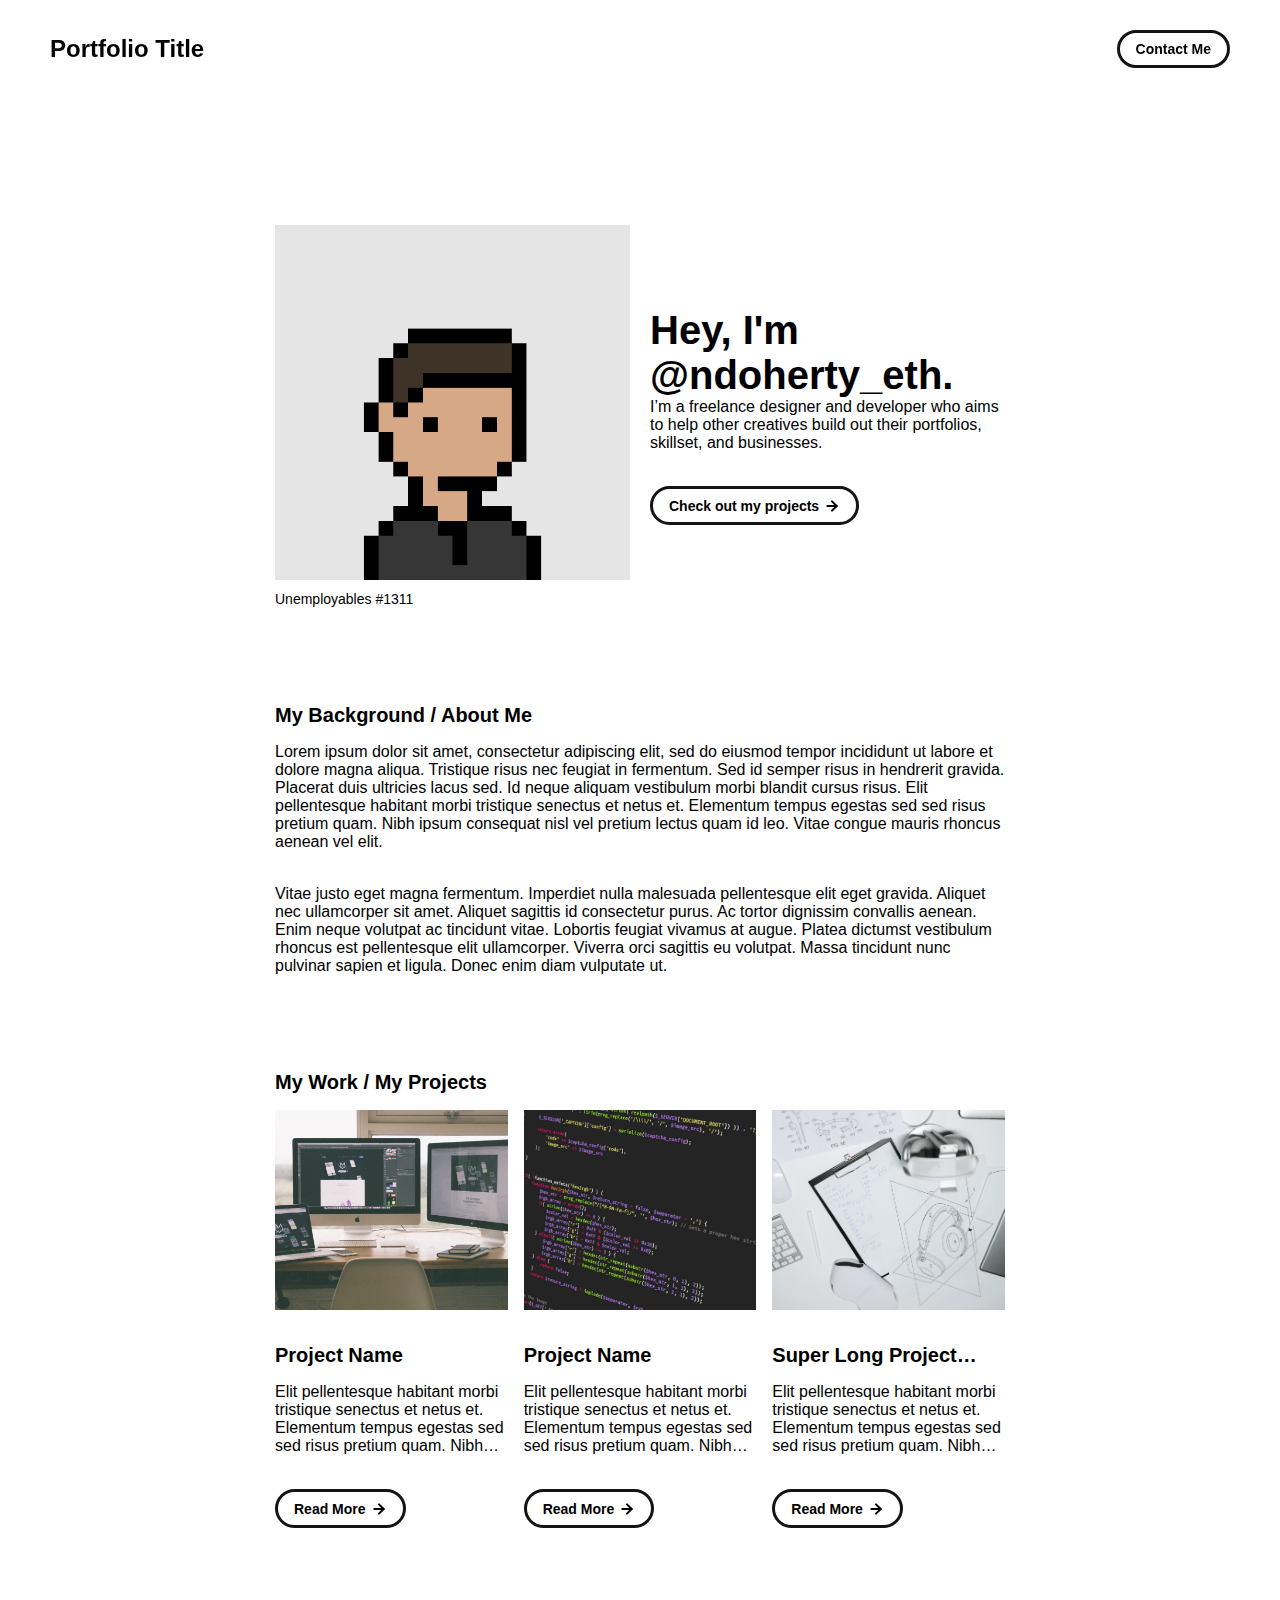
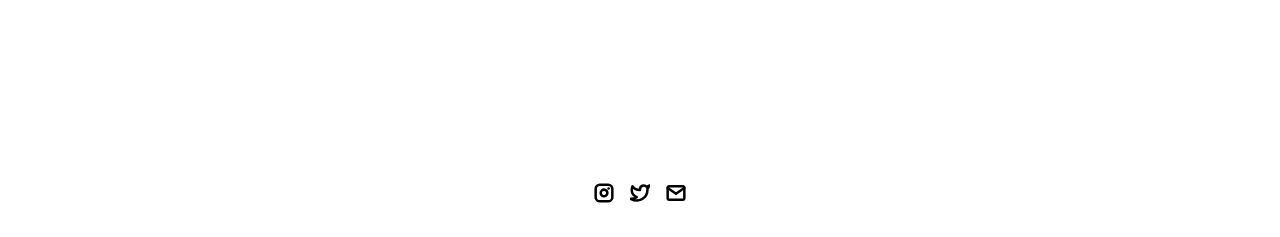
<file: index.html>
<!DOCTYPE html>
<html lang="en">
	<head>
		<meta charset="utf-8">

    <!-- 
      TODO

      Upload your Unemployable (or whatever photo you like) to the assets/images folder
      and change the name of the image below to match the uploaded one

      Change the title in the <title> tag to whatever you would like the title of your portfolio to be

      This should be the same across all pages.
     -->
    <link rel="icon" href="./assets/images/1311.png" />
		<title>Unemployables Portfolio</title>
    <meta name="description" content="A portfolio template for the Unemployables community.">
    <meta name="viewport" content="width=device-width, initial-scale=1" />

		<link rel="stylesheet" href="./css/layout.css">
    <link rel="stylesheet" href="./css/typography.css">
    <link rel="stylesheet" href="./css/utilities.css">

		<script defer src="./js/script.js"></script>
	</head>
	<body>
    <!-- NAVBAR -->
    <div class="navbar">
      <a class="nav-title-link" href="./index.html">
        <!-- TODO - Change the "Portfolio Title" to whatever you want displayed in the top left -->
        <span class="nav-title">Portfolio Title</span>
         <!-- TODO - Change the email after 'mailto:' to your email address for contact -->
        <a class="button" href="mailto:whitevans.eth@gmail.com">
          <span class="button-text">Contact Me</span>
        </a>
      </a>
    </div>

    <!-- MAIN PAGE CONTENT -->
    <div id="main-content">

      <!-- PORTFOLIO HEADER -->
      <div id="portfolio-header">
        <div id="portfolio-header-image-container">
          <!-- 
            TODO

            - Change the img "src" attribute to point to the Unemployable image you uploaded (or whatever image).
            - Change the number to point to your Unemployable & replace the OpenSea link with your own
            - If you aren't using an Unemployable as your image, remove the entire "a" element
          -->
          <img src="./assets/images/1311.png" class="portfolio-header-image">
          <a class="no-underline" target="_blank" href="https://opensea.io/assets/0xe0be388ab81c47b0f098d2030a1c9ef190691a8a/1311">
            <span class="image-caption">Unemployables #1311</span>
          </a>
        </div>

          <!-- 
            TODO

            - Change the main-title to whatver you want
            - Change the body-text after that to a quick introduction to what you do
            - Edit the button text if you feel like it. It will link to the projects section below.
          -->
        <div id="portfolio-header-text-container">
            <div class="header-text">
              <span class="main-title">Hey, I'm @ndoherty_eth.</span>
              <div class="body-text">I’m a freelance designer and developer who aims to help other creatives build out their portfolios, skillset, and businesses.</div>
            </div>
            <a class="button" id="my-work-link">
              <span class="button-text">Check out my projects</span> 
              <image src="./assets/icons/arrow-right.svg" class="right-arrow-icon"/>
            </a>
        </div>
      </div>

      <!-- ABOUT SECTION -->
      <!-- 
        TODO

        - Change the subheader-text to whatever header you want
        - Add paragraphs using the <div class="body-text"></div> elements in the "about-section-content"
      -->
      <div id="about-section">
        <span class="subheader-text">My Background / About Me</span>
        <div class="about-section-content">
          <div class="body-text">Lorem ipsum dolor sit amet, consectetur adipiscing elit, sed do eiusmod tempor incididunt ut labore et dolore magna aliqua. Tristique risus nec feugiat in fermentum. Sed id semper risus in hendrerit gravida. Placerat duis ultricies lacus sed. Id neque aliquam vestibulum morbi blandit cursus risus. Elit pellentesque habitant morbi tristique senectus et netus et. Elementum tempus egestas sed sed risus pretium quam. Nibh ipsum consequat nisl vel pretium lectus quam id leo. Vitae congue mauris rhoncus aenean vel elit.</div>
          <div class="body-text">Vitae justo eget magna fermentum. Imperdiet nulla malesuada pellentesque elit eget gravida. Aliquet nec ullamcorper sit amet. Aliquet sagittis id consectetur purus. Ac tortor dignissim convallis aenean. Enim neque volutpat ac tincidunt vitae. Lobortis feugiat vivamus at augue. Platea dictumst vestibulum rhoncus est pellentesque elit ullamcorper. Viverra orci sagittis eu volutpat. Massa tincidunt nunc pulvinar sapien et ligula. Donec enim diam vulputate ut.</div>
        </div>
      </div>

      <!-- PROJECTS / MY WORK SECTION -->
      <div id="my-work-section">
        <!-- TODO - Change the subheader-text to whatever you want the Projects section header to say -->
        <span class="subheader-text">My Work / My Projects</span>

        <div class="projects-container">
          <!-- 
            TODO

            This is where the project cards live. Here's a base level project card for you to copy:
            <div class="project-card">
              <img src="./assets/images/IMAGE_NAME" class="project-image">
              <div class="project-card-text-container">
                <div class="subheader-text project-title">PROJECT_NAME</div>
                <div class="body-text project-card-text">SMALL_PROJECT_DESCRIPTION</div>
              </div>
              <a class="button" href="./project-pages/PROJECT_PAGE_NAME.html">
                <span class="button-text">Read More</span>
                <image src="./assets/icons/arrow-right.svg" class="right-arrow-icon"/>
              </a>
            </div>

            - To add a project to the this area, copy the above, paste it below this comment, and change the following:
                - IMAGE_NAME: the name of the image file in assets/images
                - PROJECT_NAME: the name of the project (keep it short, it only shows 1 line)
                - SMALL_PROJECT_DESCRIPTION: a quick project description (max 4 lines)
                - PROJECT_PAGE_NAME.html: the html filename for the project (must be in project-pages folder)
          -->
          <div class="project-card">
            <img src="./assets/images/desktop.jpeg" class="project-image">
            <div class="project-card-text-container">
              <div class="subheader-text project-title">Project Name</div>
              <div class="body-text project-card-text">Elit pellentesque habitant morbi tristique senectus et netus et. Elementum tempus egestas sed sed risus pretium quam. Nibh ipsum consequat nisl vel pretium</div>
            </div>
            <a class="button" href="./project-pages/project-template.html">
              <span class="button-text">Read More</span>
              <image src="./assets/icons/arrow-right.svg" class="right-arrow-icon"/>
            </a>
          </div>
          <div class="project-card">
            <img src="./assets/images/code.jpeg" class="project-image">
            <div class="project-card-text-container">
              <div class="subheader-text project-title">Project Name</div>
              <div class="body-text project-card-text">Elit pellentesque habitant morbi tristique senectus et netus et. Elementum tempus egestas sed sed risus pretium quam. Nibh ipsum consequat nisl vel pretium</div>
            </div>
            <a class="button" href="./project-pages/project-template.html">
              <span class="button-text">Read More</span>
              <image src="./assets/icons/arrow-right.svg" class="right-arrow-icon"/>
            </a>
          </div>
          <div class="project-card">
            <img src="./assets/images/sketchbook.jpeg" class="project-image">
            <div class="project-card-text-container">
              <div class="subheader-text project-title">Super Long Project Name That Should be Hidden</div>
              <div class="body-text project-card-text">Elit pellentesque habitant morbi tristique senectus et netus et. Elementum tempus egestas sed sed risus pretium quam. Nibh ipsum consequat nisl vel pretium</div>
            </div>
            <a class="button" href="./project-pages/project-template.html">
              <span class="button-text">Read More</span>
              <image src="./assets/icons/arrow-right.svg" class="right-arrow-icon"/>
            </a>
          </div>
        </div>
      </div>
    </div>

    <!-- FOOTER -->
    <div id="footer">
      <!-- 
        TODO - Change href to your Instagram account (can also delete entire "a" element if no Instagram) 

        This should be the same across all pages.
      -->
      <a class="icon-link" target="_blank" href="https://twitter.com/whitevans_eth">
        <image src="./assets/icons/instagram.svg" class="footer-icon"/>
      </a>
      <!-- 
        TODO - Change href to your Twitter account (can also delete entire "a" element if no Twitter) 
      
        This should be the same across all pages.
      -->
      <a class="icon-link" target="_blank" href="https://twitter.com/whitevans_eth">
        <image src="./assets/icons/twitter.svg" class="footer-icon"/>
      </a>
      <!-- 
        TODO - Change the email after "mailto" to your contact email 
      
        This should be the same across all pages.
      -->
      <a class="icon-link" href="mailto:whitevans.eth@gmail.com">
        <image src="./assets/icons/mail.svg" class="footer-icon"/>
      </a>
    </div>

	</body>
</html>
</file>
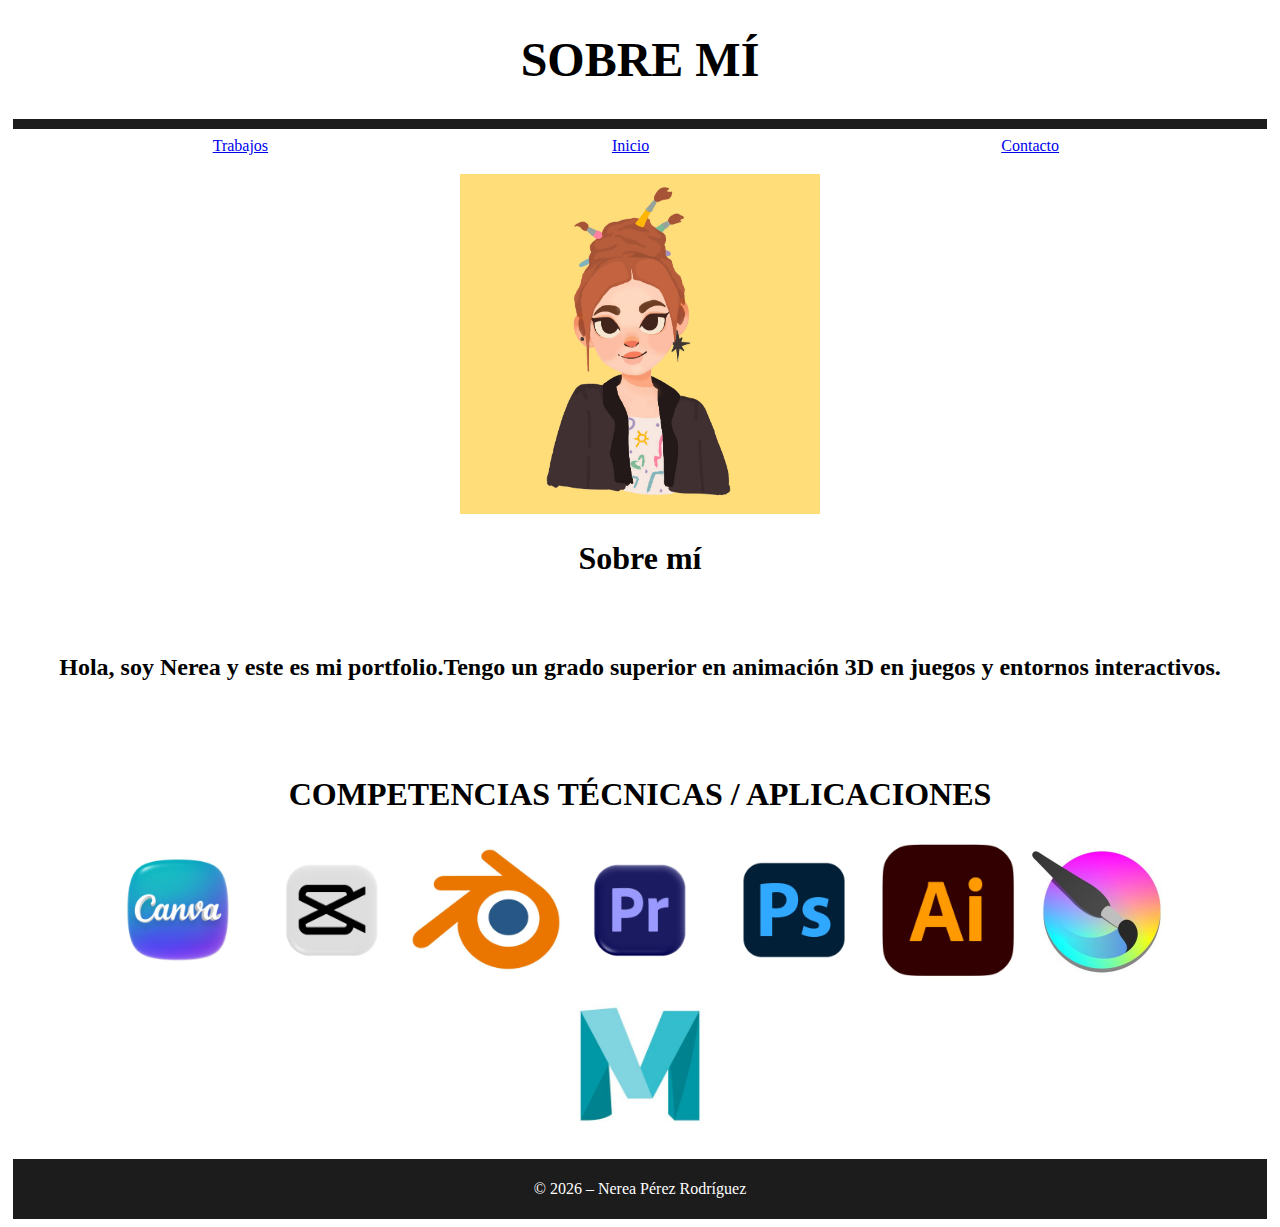
<file: pag3.html>
﻿<!DOCTYPE html>
<html lang="es">
<head>



    <meta charset="UTF-8">
    <meta name="viewport" content="width=device-width, initial-scale=1.0">
    <title>Mi Portfolio</title>
    <style>
      .barra {
        background-color: #1c1c1c;
        color: #ffffff;
        border: 2px #ffffff;
        margin: 5px;
        padding: 5px;
           }
</style>
</head>



<body  style ="text-align:center";>



    <!-- HEADER + NAVEGACIÓN -->

    <header>
     <h1 style="font-size:300%;text-align:center;">SOBRE MÍ</h1>
        <nav>
        

          <table style="width:100%">
            <tr>
             <div class="barra">
               
                <td><a href="pag2.html">Trabajos</a></li></td>
                 <td><a href="index.html">Inicio</a></td>
                <td><a href="pag4.html">Contacto</a></td>
             </div>
            </tr>
          </table>
        </nav>
    </header>

    <!-- CONTENIDO PRINCIPAL -->
    <main>

        <!-- SECCIÓN DE BIENVENIDA -->
        <section>
            
           <figure>
                <img src="imagenes/4.jpg" alt="Captura del proyecto"style="width:360px;height:340px;">
               
               <h1>Sobre mí</h1>
               <br>
               <br>
                <h2>Hola, soy Nerea y este es mi portfolio.Tengo un grado superior en animación 3D en juegos y entornos interactivos. </h2>


            </figure>
        </section>

        <!-- ARTÍCULO DE PROYECTO -->
        <article>
         <br>
         <br>
         <br>
             <h1>COMPETENCIAS TÉCNICAS / APLICACIONES </h1>
           
       
             <figure>
                <img src="imagenes/a.jpg" alt="Captura del proyecto"style="width:150px;height:150px;">
                <img src="imagenes/b.jpg" alt="Captura del proyecto"style="width:150px;height:150px;">
                <img src="imagenes/c.jpg" alt="Captura del proyecto"style="width:150px;height:150px;">
                <img src="imagenes/d.jpg" alt="Captura del proyecto"style="width:150px;height:150px;">
                <img src="imagenes/e.jpg" alt="Captura del proyecto"style="width:150px;height:150px;">
                <img src="imagenes/f.jpg" alt="Captura del proyecto"style="width:150px;height:150px;">
                <img src="imagenes/g.jpg" alt="Captura del proyecto"style="width:150px;height:150px;">
                <img src="imagenes/h.jpg" alt="Captura del proyecto"style="width:150px;height:150px;">
               
            </figure>
        </article>

    </main>

    <!-- PIE DE PÁGINA -->
    <div class="barra">
    <footer>

        <p>© 2026 – Nerea Pérez Rodríguez</p>
    </footer>

</body>




</html>
</file>
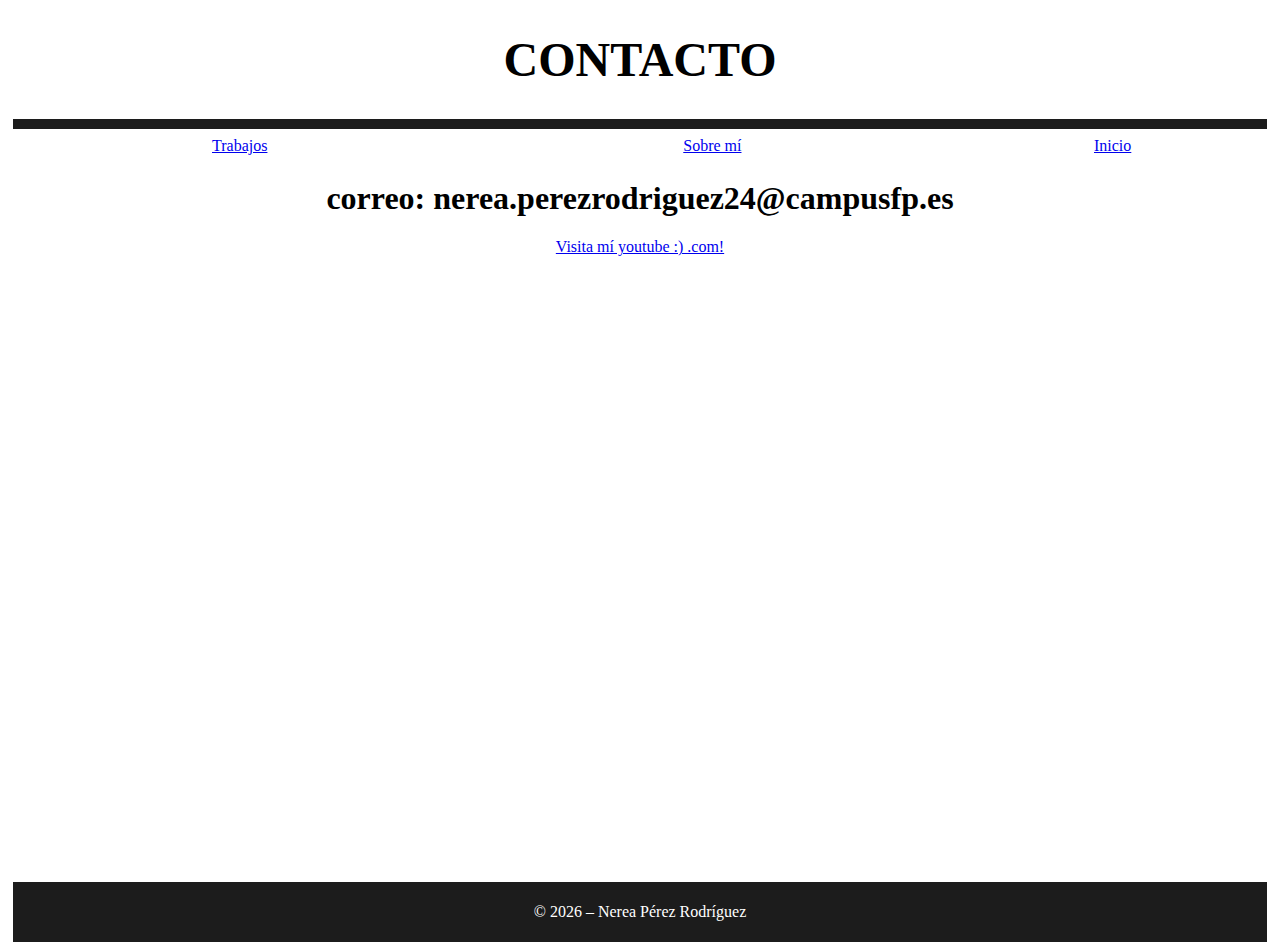
<file: pag4.html>
﻿<!DOCTYPE html>
<html lang="es">
<head>



    <meta charset="UTF-8">
    <meta name="viewport" content="width=device-width, initial-scale=1.0">
    <title>Mi Portfolio</title>
    <style>
      .barra {
        background-color: #1c1c1c;
        color: #ffffff;
        border: 2px #ffffff;
        margin: 5px;
        padding: 5px;
           }
</style>
</head>



<body  style ="text-align:center";>



    <!-- HEADER + NAVEGACIÓN -->

    <header>
     <h1 style="font-size:300%;text-align:center;">CONTACTO</h1>
        <nav>
        

          <table style="width:100%">
            <tr>
             <div class="barra">
               
                 <td><a href="pag2.html">Trabajos</a></td>
                 <td><a href="pag3.html">Sobre mí</a></li></td>
                
                 <td><a href="index.html">Inicio</a></td>
             </div>
            </tr>
          </table>
        </nav>
    </header>

    <!-- CONTENIDO PRINCIPAL -->
    <main>

        <!-- SECCIÓN DE BIENVENIDA -->
        <section>
            <h1>correo: nerea.perezrodriguez24@campusfp.es</h1>

            <p><a href="https://www.youtube.com/@NereaProd">Visita mí youtube :) .com!</a></p>
           
        </section>

        <!-- ARTÍCULO DE PROYECTO -->
        <article>
           <br>
           <br>
           <br>
           <br>
           <br>
           <br>
           <br>
           <br>
           <br>
           <br>
           <br>
           <br>
           <br>
           <br>
           <br>
           <br>
           <br>
           <br>
           <br>
           <br>
           <br>
           <br>
           <br>
           <br>
           <br>
           <br>
           <br>
           <br>
           <br>
           <br>
           <br>
           <br>
           <br>
           
            <figure>
              
               
            </figure>
        </article>

    </main>

    <!-- PIE DE PÁGINA -->
    <div class="barra">
    <footer>

        <p>© 2026 – Nerea Pérez Rodríguez</p>
    </footer>

</body>




</html>
</file>
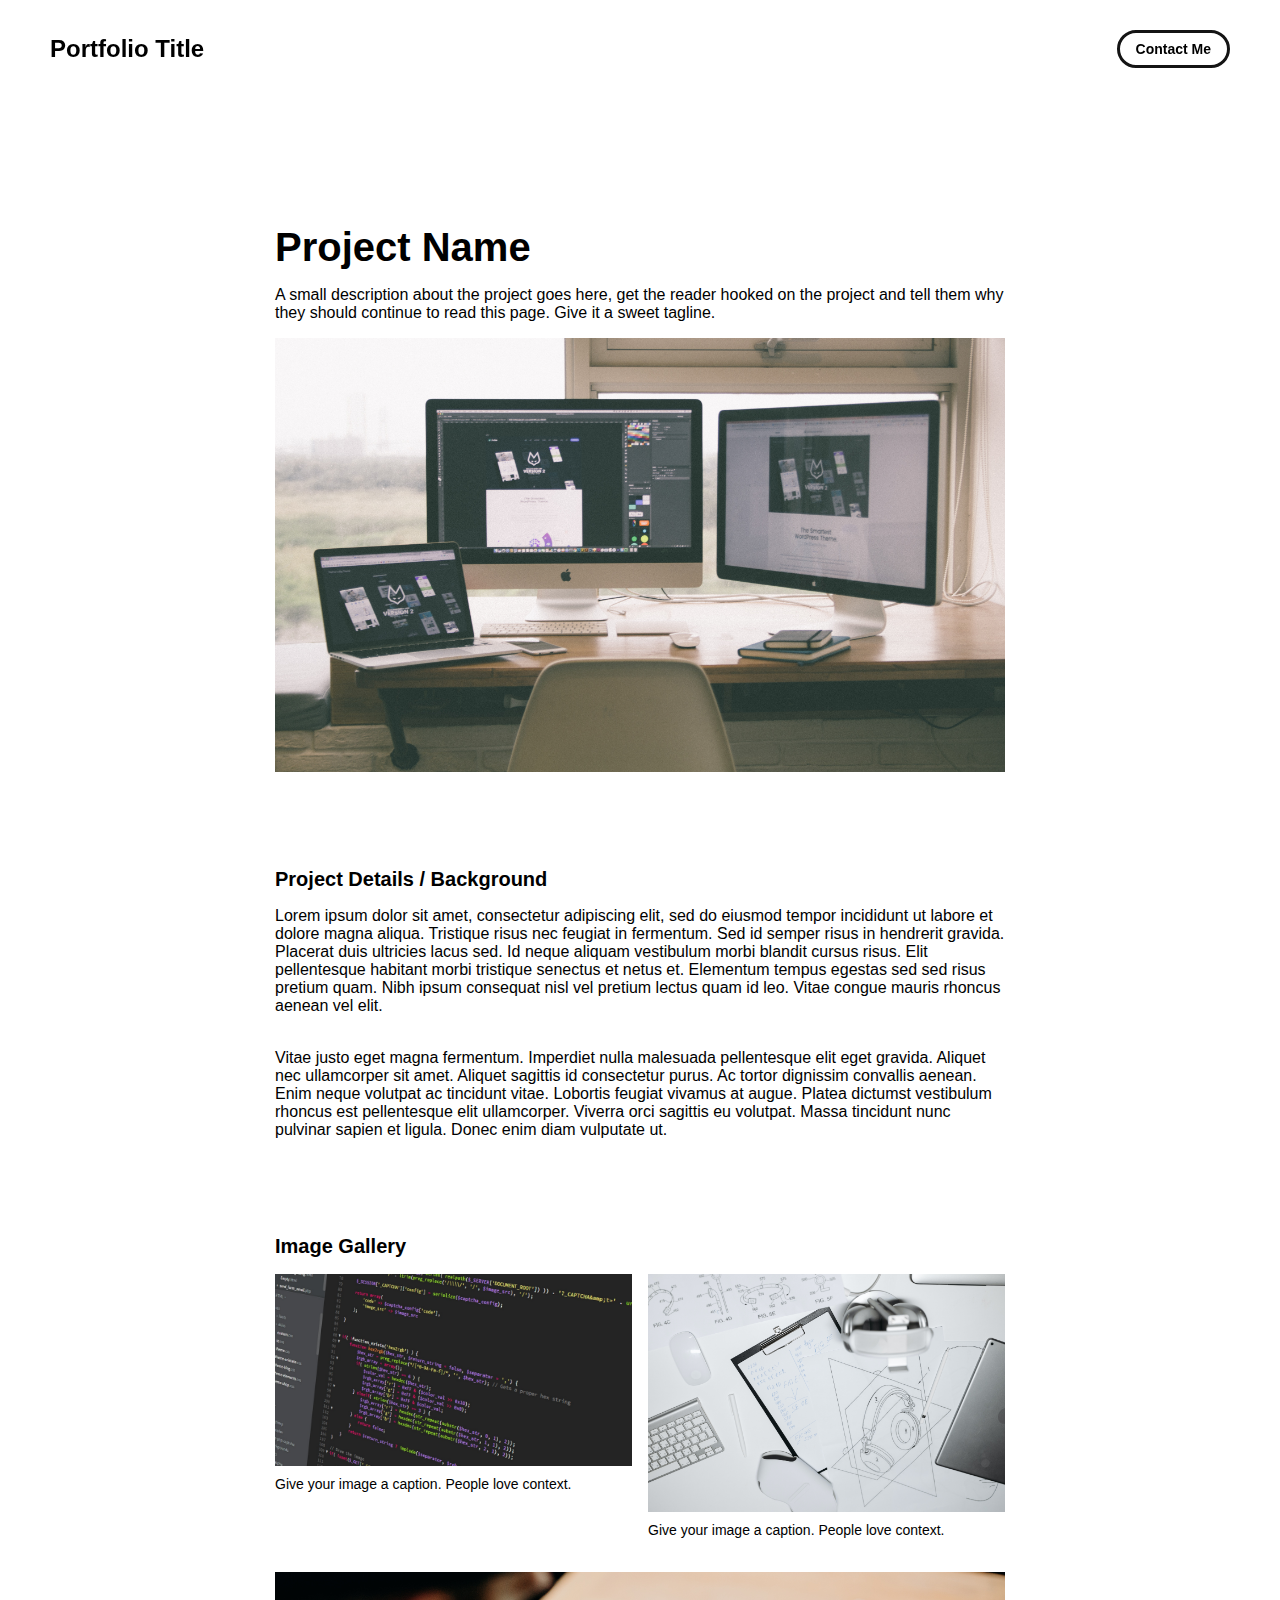
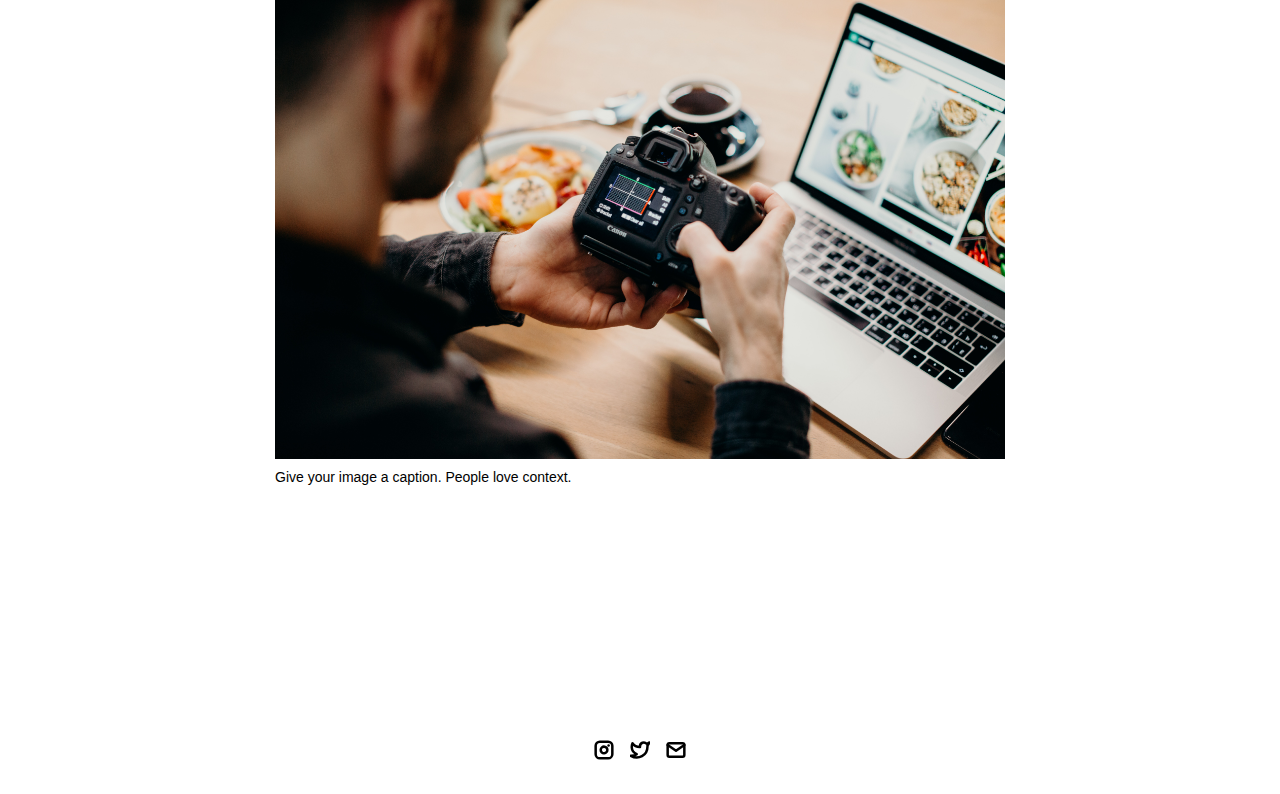
<file: project-pages/project-template.html>
<!-- 
  IMPORTANT! 
  
  Keep this file unchanged to use as a template for all future project pages. 

  For every new project you add to your portfolio, make a copy of this file in the
  'project-pages' folder with a name related to the project.
-->


<!DOCTYPE html>
<html lang="en">
	<head>
		<meta charset="utf-8">
    <!-- 
      TODO

      Upload your Unemployable (or whatever photo you like) to the assets/images folder
      and change the name of the image below to match the uploaded one

      Change the title in the <title> tag to whatever you would like the title of your portfolio to be

      This should be the same across all pages.
     -->
     <link rel="icon" href="../assets/images/1311.png" />
     <title>Unemployables Portfolio</title>
    <meta name="description" content="A portfolio template for the Unemployables community.">
    <meta name="viewport" content="width=device-width, initial-scale=1" />

		<link rel="stylesheet" href="../css/layout.css">
    <link rel="stylesheet" href="../css/typography.css">
    <link rel="stylesheet" href="../css/utilities.css">

		<script defer src="../js/script.js"></script>
	</head>
	<body>
    <!-- NAVBAR -->
    <div class="navbar">
      <a class="nav-title-link" href="../index.html">
        <!-- 
          TODO - Change the "Portfolio Title" to whatever you want displayed in the top left

          (this should be the same across all pages)
         -->
        <span class="nav-title">Portfolio Title</span>
        <!-- 
          TODO - Change the email after 'mailto:' to your email address for contact 
        
          (this should be the same across all pages)
        -->
        <a class="button" href="mailto:whitevans.eth@gmail.com">
          <span class="button-text">Contact Me</span>
        </a>
      </a>
    </div>

    <!-- MAIN PAGE CONTENT -->
    <div id="main-content">

      <!-- PROJECT HEADER -->
      <div id="project-header">
          <!-- 
            TODO

            - Change the 'main-title' text to the name of your project
            - Change the 'body-text' text to a short and sweet description of your project (maybe the same as the one on the project card)
            - Change "desktop.jpeg" to the image filename you uploaded in the assets/images folder.
          -->
        <div class="main-title">Project Name</div>
        <div class="body-text">A small description about the project goes here, get the reader hooked on the project and tell them why they should continue to read this page. Give it a sweet tagline.</div>
        <image class="project-header-image" src="../assets/images/desktop.jpeg">
      </div>

      <!-- PROJECT DETAILS -->
      <!-- 
        TODO

        - Change the 'subheader-text' to whatever header you want for project details
        - Add paragraphs using the <div class="body-text"></div> elements in the "project-details-content"
      -->
      <div id="project-details">
        <div class="subheader-text">Project Details / Background</div>
        <div class="project-details-content">
          <div class="body-text">Lorem ipsum dolor sit amet, consectetur adipiscing elit, sed do eiusmod tempor incididunt ut labore et dolore magna aliqua. Tristique risus nec feugiat in fermentum. Sed id semper risus in hendrerit gravida. Placerat duis ultricies lacus sed. Id neque aliquam vestibulum morbi blandit cursus risus. Elit pellentesque habitant morbi tristique senectus et netus et. Elementum tempus egestas sed sed risus pretium quam. Nibh ipsum consequat nisl vel pretium lectus quam id leo. Vitae congue mauris rhoncus aenean vel elit.</div>
          <div class="body-text">Vitae justo eget magna fermentum. Imperdiet nulla malesuada pellentesque elit eget gravida. Aliquet nec ullamcorper sit amet. Aliquet sagittis id consectetur purus. Ac tortor dignissim convallis aenean. Enim neque volutpat ac tincidunt vitae. Lobortis feugiat vivamus at augue. Platea dictumst vestibulum rhoncus est pellentesque elit ullamcorper. Viverra orci sagittis eu volutpat. Massa tincidunt nunc pulvinar sapien et ligula. Donec enim diam vulputate ut.</div>
        </div>
      </div>

      <!-- IMAGE GALLERY -->
      <div id="project-gallery">
        <!-- TODO - Change the 'subheader-text' to whatever you want the Gallery section header to say -->
        <div class="subheader-text">Image Gallery</div>
        <div class="project-gallery-content">
            <!-- 
              TODO

              This is where the images in the gallery live. Here's a simple gallery image for you to copy:

              Full Width Image:

                <div class="gallery-image-container">
                  <img src="../assets/images/IMAGE_NAME" class="gallery-image">
                  <span class="image-caption">IMAGE_CAPTION</span>
                </div>

              Half Width Image: 

                <div class="gallery-image-container half-width">
                  <img src="../assets/images/IMAGE_NAME" class="gallery-image">
                  <span class="image-caption">IMAGE_CAPTION</span>
                </div>

              - To add an image to the this area, copy one of the above, paste it below this comment, and change the following:
                  - IMAGE_NAME: the name of the image file in assets/images
                  - IMAGE_CAPTION: to the caption of the image
            -->
            <div class="gallery-image-container half-width">
              <img src="../assets/images/code.jpeg" class="gallery-image">
              <span class="image-caption">Give your image a caption. People love context.</span>
            </div>
            <div class="gallery-image-container half-width">
              <img src="../assets/images/sketchbook.jpeg" class="gallery-image">
              <span class="image-caption">Give your image a caption. People love context.</span>
            </div>
            <div class="gallery-image-container">
              <img src="../assets/images/camera.jpeg" class="gallery-image">
              <span class="image-caption">Give your image a caption. People love context.</span>
            </div>
        </div>
      </div>
    </div>

    <!-- FOOTER -->
    <div id="footer">
      <!-- 
        TODO - Change href to your Instagram account (can also delete entire "a" element if no Instagram) 

        This should be the same across all pages.
      -->
      <a class="icon-link" target="_blank" href="https://twitter.com/whitevans_eth">
        <image src="../assets/icons/instagram.svg" class="footer-icon"/>
      </a>
      <!-- 
        TODO - Change href to your Twitter account (can also delete entire "a" element if no Twitter) 
      
        This should be the same across all pages.
      -->
      <a class="icon-link" target="_blank" href="https://twitter.com/whitevans_eth">
        <image src="../assets/icons/twitter.svg" class="footer-icon"/>
      </a>
      <!-- 
        TODO - Change the email after "mailto" to your contact email 
      
        This should be the same across all pages.
      -->
      <a class="icon-link" href="mailto:whitevans.eth@gmail.com">
        <image src="../assets/icons/mail.svg" class="footer-icon"/>
      </a>
    </div>

	</body>
</html>
</file>
<file: css/layout.css>
* {
  box-sizing: border-box;
}

html {
  text-size-adjust: none;
  -webkit-text-size-adjust: none;
  -moz-text-size-adjust: none;
  -ms-text-size-adjust: none;
}

body {
  margin: 0;
  -webkit-font-smoothing: antialiased;
  -moz-osx-font-smoothing: grayscale;
}




/* Main Page Layout */

#main-content {
  margin: 225px 425px;
  display: flex;
  flex-direction: column;
  gap: 96px;
}




/* Portfolio Header */

#portfolio-header {
  display: flex;
  gap: 20px;
  align-items: center;
}

#portfolio-header-image-container {
  display: flex;
  flex-direction: column;
  gap: 10px;
  flex-basis: 50%;
}

.portfolio-header-image {
  width: 100%;
  height: auto;
}

#portfolio-header-text-container {
  display: flex;
  flex-direction: column;
  gap: 34px;
  flex-basis: 50%;
}




/* About Section */

#about-section {
  display: flex;
  flex-direction: column;
  gap: 16px;
}

.about-section-content {
  display: flex;
  flex-direction: column;
  gap: 34px;
}




/* Project Section */

#my-work-section {
  display: flex;
  flex-direction: column;
  gap: 16px;
}

.projects-container {
  display: flex;
  gap: 34px 16px;
  flex-wrap: wrap;
}

    /* Project Cards */

    .project-card {
      max-width: calc((100% - 32px) / 3);
      display: flex;
      flex-direction: column;
      gap: 34px;
    }

    .project-card-text-container {
      flex-direction: column;
      display: flex;
      gap: 16px
    }

    .project-image {
      width: 100%;
      height: 200px;
      object-fit: cover;
      object-position: center;
    }




/* Project Pages */

#project-header {
  display: flex;
  flex-direction: column;
  gap: 16px;
}

.project-header-image {
  width: 100%;
  height: auto;
}

#project-details {
  display: flex;
  flex-direction: column;
  gap: 16px;
}

.project-details-content {
  display: flex;
  flex-direction: column;
  gap: 34px;
}

    /* Project Gallery */

    #project-gallery {
      display: flex;
      flex-direction: column;
      gap: 16px;
    }

    .project-gallery-content {
      display: flex;
      flex-wrap: wrap;
      gap: 34px 16px;
    }

    .gallery-image-container {
      width: 100%;
      display: flex;
      flex-direction: column;
      gap: 10px;
    }

    .gallery-image-container.half-width {
      width: calc((100% - 16px) / 2);
    }

    .gallery-image {
      width: 100%;
      height: auto;
    }


/* Extra Extra large devices (large laptops and desktops, 1200px and below) */
@media only screen and (max-width: 1600px) {
  #main-content {
    margin: 225px 275px;
  }
}

/* Extra large devices (large laptops and desktops, 1200px and below) */
@media only screen and (max-width: 1200px) {
  #main-content {
    margin: 225px 175px;
  }
}

/* Large devices (laptops/desktops, 1000px and below) */
@media only screen and (max-width: 1000px) {
  #main-content {
    margin: 225px 75px;
  }
}

/* Small devices (portrait tablets and large phones, 800px and below) */
@media only screen and (max-width: 800px) {
  #main-content {
    margin: 150px 50px;
  }

  #portfolio-header {
    flex-direction: column;
  }

  .project-card {
    max-width: calc((100% - 16px) / 2);
  }
}

/* Small devices (portrait tablets and large phones, 600px and below) */
@media only screen and (max-width: 600px) {
  #main-content {
    margin: 125px 20px;
  }

  .project-card {
    max-width: 100%;
  }
}
</file>
<file: css/typography.css>
body {
  font-family: "Helvetica Neue", Helvetica, Arial, sans-serif;
}

.nav-title {
  font-weight: 700;
  font-size: 24px;
}

.button-text {
  font-size: 14px;
  font-weight: 700;
}

.image-caption {
  font-size: 14px;
  font-weight: 500;
}

.main-title {
  font-size: 40px;
  font-weight: 700;
}

.subheader-text {
  font-size: 20px;
  font-weight: 700;
}

.body-text {
  font-size: 16px;
  font-weight: 500;
}

.project-card-text {
  overflow: hidden;
  text-overflow: ellipsis;
  display: -webkit-box;
  -webkit-line-clamp: 4;
  -webkit-box-orient: vertical;
}

.project-title {
  overflow: hidden;
  text-overflow: ellipsis;
  display: -webkit-box;
  -webkit-line-clamp: 1;
  -webkit-box-orient: vertical;
}
</file>
<file: css/utilities.css>
/* Icons */

.right-arrow-icon {
  width: 16px;
  height: 16px;
  margin-top: 1px;
}

.footer-icon {
  width: 20px;
  height: 20px;
}

a.icon-link {
  transition: transform 200ms ease-in-out;
}

a.icon-link:hover {
  cursor: pointer;
  stroke-width: 5;
  margin: 0;
  transform: rotate(15deg);
}


/* Navbar Styling */

.navbar {
  width: 100%;
  padding: 30px 50px;
  display: flex;
  justify-content: space-between;
  align-items: center;
  position: fixed;
  top: 0;
  left: 0;
}

.nav-title-link {
  color: black;
  text-decoration: none;
}

.nav-title-link:hover {
  text-decoration: underline;
}

/* Small devices (portrait tablets and large phones, 800px and below) */
@media only screen and (max-width: 800px) {
  .navbar {
    padding: 20px 20px;
    background-color: white
  }
}


/* Button Styling */

a.button {
  padding: 8px 16px;
  border: 3px solid #141414;
  border-radius: 50px;
  color: black;
  text-decoration: none;
  width: fit-content;
  display: flex;
  gap: 5px;
  align-items: center;
}

a.button:hover {
  text-decoration: underline;
  text-decoration-thickness: 2px;
  cursor: pointer;
}


/* Footer Styling */

#footer {
  width: 100%;
  display: flex;
  padding: 30px 50px;
  justify-content: center;
  align-items: center;
  gap: 16px;
}

/* Link Styling */
a.no-underline {
  text-decoration: none;
  color: black
}

a.no-underline:hover {
  text-decoration: underline;
  cursor: pointer;
}

/* Small devices (portrait tablets and large phones, 800px and below) */
@media only screen and (max-width: 800px) {
  #footer {
    padding: 20px 20px;
  }
}
</file>
